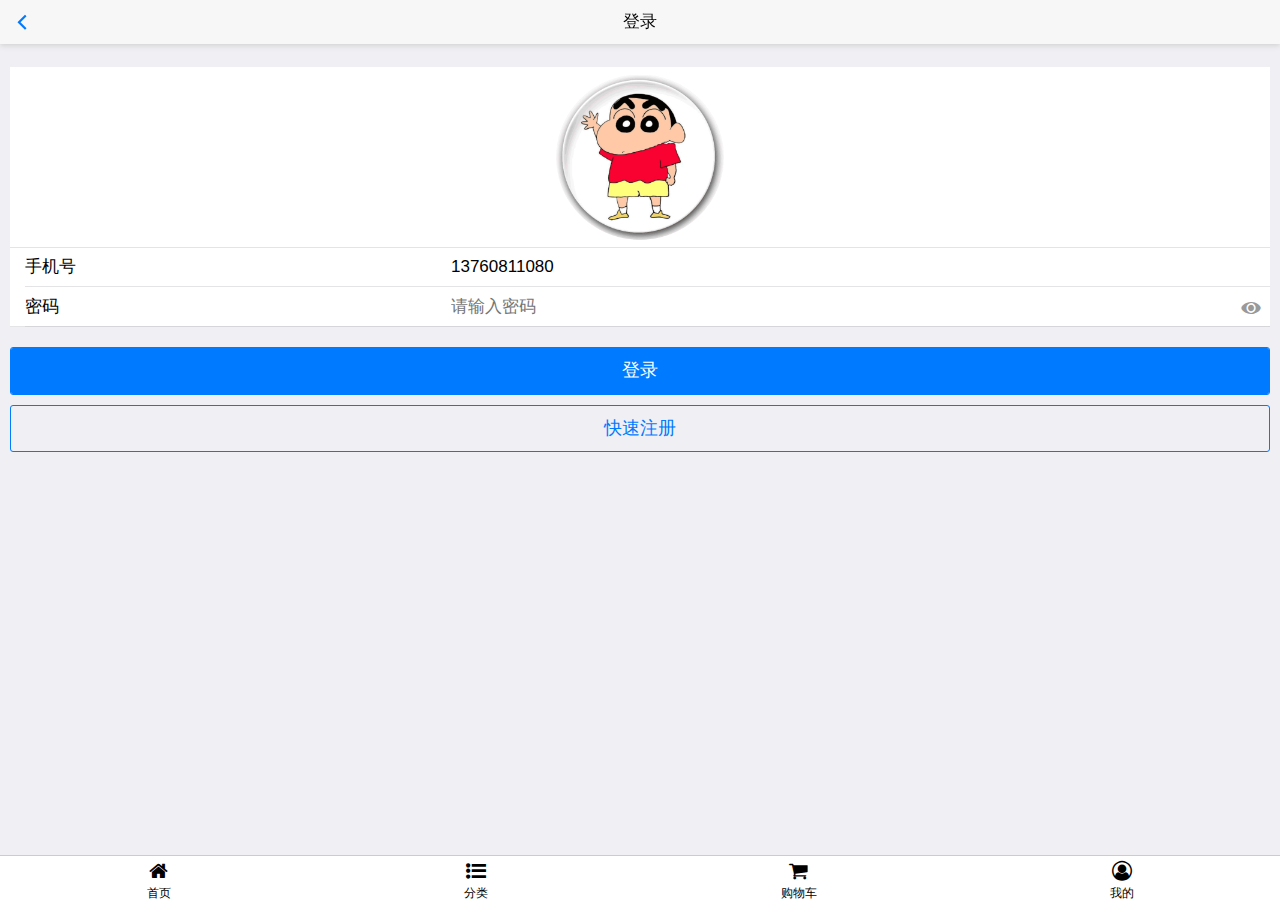
<file: code/pages/login.html>
<!DOCTYPE html>
<html lang="en">

<head>
  <meta charset="UTF-8">
  <meta name="viewport" content="width=device-width, initial-scale=1.0,maximum-scale=1,minimum-scale=1,user-scalable=no">
  <meta http-equiv="X-UA-Compatible" content="ie=edge">
  <title>登录之白日做梦的高薪</title>
  <link rel="stylesheet" href="../lib/mui/css/mui.min.css">
  <link rel="stylesheet" href="../lib/fontawesome/css/font-awesome.min.css">
  <link rel="stylesheet" href="../css/login.css">

</head>

<body>
  <!-- 头部 -->
  <div class="register-header mui-bar mui-bar-nav">
    <h1 class="mui-title">登录</h1>
    <a class="mui-action-back mui-icon mui-icon-left-nav mui-pull-left"></a>
  </div>


  <!-- 主体内容 -->
  <div class="pyg-views">
   
    <div class="logo">
    </div>

    <form class="mui-input-group">
      <div class="mui-input-row">
        <label>手机号</label>
        <input type="text" name="mobile" class="mui-input-clear" value="13760811080" placeholder="请输入手机号">
      </div>


      <div class="mui-input-row">
        <label>密码</label>
        <input type="password" name="pwd" class="mui-input-password" placeholder="请输入密码">
      </div>

    </form>
    <div class="btn">
      <a id="btn-login" class="mui-btn mui-btn-primary" href="javascript:;">登录</a>
      <a class="mui-btn mui-btn-primary mui-btn-outlined" href="./register.html">快速注册</a>
    </div>

  </div>

  <!-- 底部 -->
  <footer>
    <a href="../index.html">
      <div class="fa fa-home"></div>
      <div>首页</div>
    </a>
    <a href="./category.html">
      <div class="fa fa-list-ul"></div>
      <div>分类</div>
    </a>
    <a href="./cart.html">
      <div class="fa fa-shopping-cart"></div>
      <div>购物车</div>
    </a>
    <a href="./me.html">
      <div class="fa fa-user-circle-o"></div>
      <div>我的</div>
    </a>
  </footer>

</body>



<script src="../lib/mui/js/mui.min.js"></script>
<script src="../lib/zepto/zepto.js"></script>
<script src="../js/common.js"></script>
<script src="../js/login.js"></script>

</html>
</file>
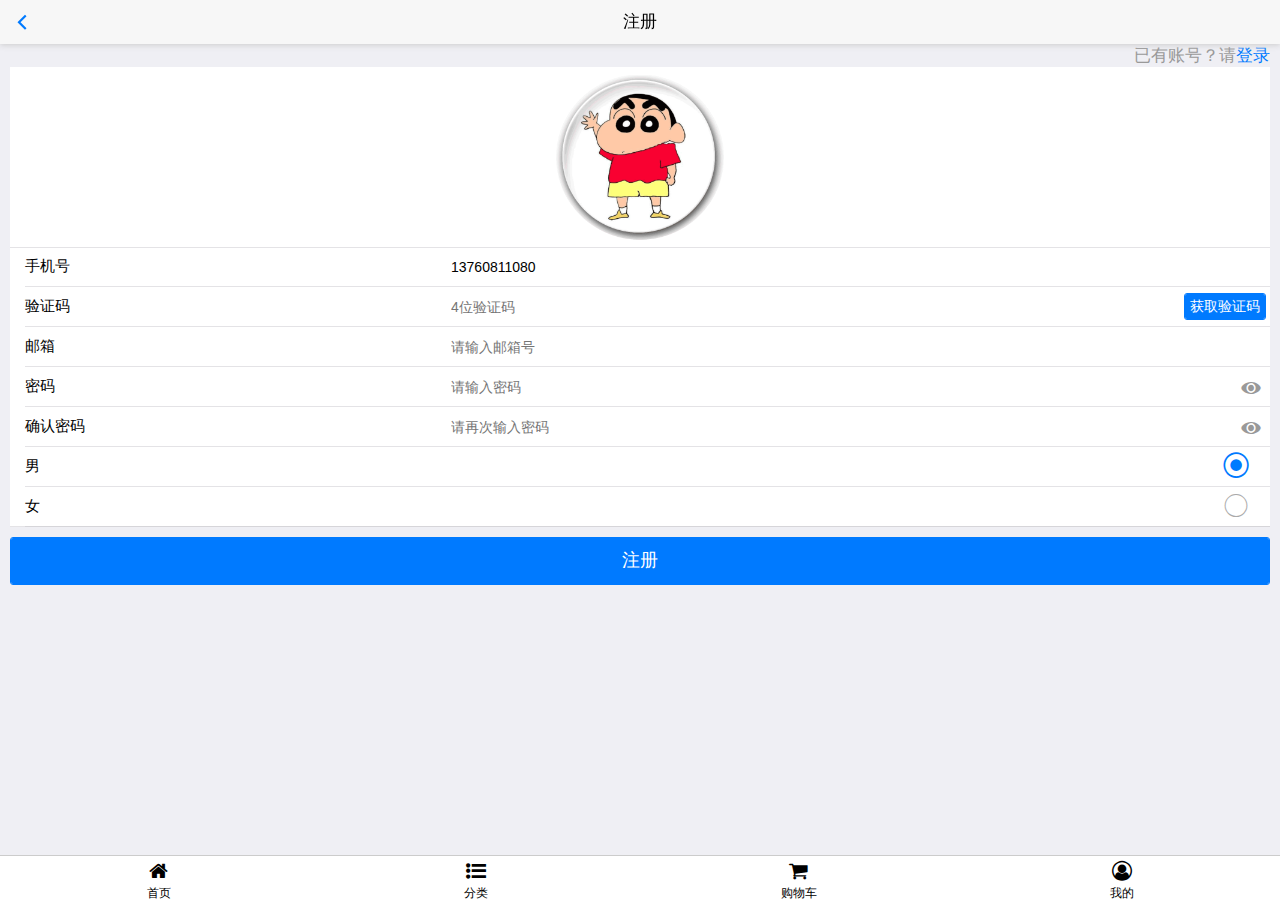
<file: code/pages/register.html>
<!DOCTYPE html>
<html lang="en">

<head>
  <meta charset="UTF-8">
  <meta name="viewport" content="width=device-width, initial-scale=1.0,maximum-scale=1,minimum-scale=1,user-scalable=no">
  <meta http-equiv="X-UA-Compatible" content="ie=edge">
  <title>注册之想入非非的高薪</title>
  <link rel="stylesheet" href="../lib/mui/css/mui.min.css">
  <link rel="stylesheet" href="../lib/fontawesome/css/font-awesome.min.css">
  <link rel="stylesheet" href="../css/register.css">

</head>

<body>
  <!-- 头部 -->
  <div class="register-header mui-bar mui-bar-nav">
    <h1 class="mui-title">注册</h1>
    <a class="mui-action-back mui-icon mui-icon-left-nav mui-pull-left"></a>
  </div>


  <!-- 主体内容 -->
  <div class="pyg-views">
    <div class="logo">
      <span>已有账号？请<a class="primary" href="./login.html">登录</a></span>
    </div>
  
    <form class="mui-input-group">
      <div class="mui-input-row">
        <label>手机号</label>
        <input type="text" name="mobile" class="mui-input-clear" value="13760811080" placeholder="请输入手机号">
      </div>

      <div class="mui-input-row form-code">
        <label>验证码</label>
        <input type="text" name="code" placeholder="4位验证码">
        <button id="btn-code" type="button" class="mui-btn mui-btn-primary" >获取验证码</button>
      </div>

      <div class="mui-input-row">
        <label>邮箱</label>
        <input type="text" name="email" class="mui-input-clear" placeholder="请输入邮箱号">
      </div>

      <div class="mui-input-row">
        <label>密码</label>
        <input type="password" name="pwd" class="mui-input-password" placeholder="请输入密码">
      </div>

      <div class="mui-input-row">
        <label>确认密码</label>
        <input type="password" name="pwd2" class="mui-input-password" placeholder="请再次输入密码">
      </div>

      <div class="mui-input-row mui-radio mui-right">
        <label>男</label>
        <input name="gender" checked type="radio" value="男">
      </div>

      <div class="mui-input-row mui-radio mui-right">
        <label>女</label>
        <input name="gender" type="radio" value="女">
      </div>
    </form>
    <div class="btn">
      <a id="btn-register" class="mui-btn mui-btn-primary" href="javascript:;">注册</a>
    </div>

  </div>

  <!-- 底部 -->
  <footer>
    <a href="../index.html">
      <div class="fa fa-home"></div>
      <div>首页</div>
    </a>
    <a href="./category.html">
      <div class="fa fa-list-ul"></div>
      <div>分类</div>
    </a>
    <a href="./cart.html">
      <div class="fa fa-shopping-cart"></div>
      <div>购物车</div>
    </a>
    <a href="./me.html">
      <div class="fa fa-user-circle-o"></div>
      <div>我的</div>
    </a>
  </footer>

</body>



<script src="../lib/mui/js/mui.min.js"></script>
<script src="../lib/zepto/zepto.js"></script>
<script src="../js/common.js"></script>
<script src="../js/register.js"></script>

</html>
</file>
<file: code/css/login.css>
@charset "UTF-8";
/* 公共样式 */
html, body {
  height: 100%;
}

body {
  padding: 45px 0px;
}

img {
  display: block;
  width: 100%;
}

/* 封装重置ul的样式 */
/* 头部 */
header {
  height: 45px;
  position: fixed;
  top: 0;
  left: 0;
  width: 100%;
  background: #f7f7f7;
  padding: 5px 10px;
}

/* 主体 */
.pyg-views {
  height: 100%;
  overflow: scroll;
}

/* 底部 */
footer {
  height: 45px;
  position: fixed;
  bottom: 0;
  left: 0;
  width: 100%;
  display: -webkit-box;
  display: -ms-flexbox;
  display: flex;
  background: #fff;
  -ms-flex-pack: distribute;
      justify-content: space-around;
  padding: 5px 0;
  border-top: 1px solid #ccc;
}

footer a {
  color: #000000;
  display: block;
  text-align: center;
}

footer a div {
  font-size: 12px;
}

footer a .fa {
  font-size: 20px;
}

/* 正在等待的样式 */
.loadding::before {
  position: fixed;
  top: 0;
  left: 0;
  width: 100%;
  height: 100%;
  background-color: #fff;
  opacity: .5;
  content: "";
  z-index: 100;
}

.loadding::after {
  font: normal normal normal 14px/1 FontAwesome;
  font-size: 60px;
  content: "\f110";
  z-index: 101;
  -webkit-animation: fa-spin 1s infinite linear;
          animation: fa-spin 1s infinite linear;
  position: fixed;
  color: pink;
  top: 40%;
  left: 50%;
  margin-left: -30px;
}

/* 选中按钮的颜色 */
.mui-text-primary {
  color: #007aff;
}

.pyg-views {
  padding: 22px 10px 10px;
}

.pyg-views .logo {
  height: 180px;
  background: #fff url("../static/images/aaa.png") center center no-repeat;
  background-size: 180px 180px;
}

.pyg-views .btn {
  margin-top: 20px;
}

.pyg-views .btn a {
  display: block;
  padding: 10px;
  font-size: 18px;
}

.pyg-views .btn #btn-login {
  margin-bottom: 10px;
}
/*# sourceMappingURL=login.css.map */
</file>
<file: code/css/register.css>
@charset "UTF-8";
/* 公共样式 */
html, body {
  height: 100%;
}

body {
  padding: 45px 0px;
}

img {
  display: block;
  width: 100%;
}

/* 封装重置ul的样式 */
/* 头部 */
header {
  height: 45px;
  position: fixed;
  top: 0;
  left: 0;
  width: 100%;
  background: #f7f7f7;
  padding: 5px 10px;
}

/* 主体 */
.pyg-views {
  height: 100%;
  overflow: scroll;
}

/* 底部 */
footer {
  height: 45px;
  position: fixed;
  bottom: 0;
  left: 0;
  width: 100%;
  display: -webkit-box;
  display: -ms-flexbox;
  display: flex;
  background: #fff;
  -ms-flex-pack: distribute;
      justify-content: space-around;
  padding: 5px 0;
  border-top: 1px solid #ccc;
}

footer a {
  color: #000000;
  display: block;
  text-align: center;
}

footer a div {
  font-size: 12px;
}

footer a .fa {
  font-size: 20px;
}

/* 正在等待的样式 */
.loadding::before {
  position: fixed;
  top: 0;
  left: 0;
  width: 100%;
  height: 100%;
  background-color: #fff;
  opacity: .5;
  content: "";
  z-index: 100;
}

.loadding::after {
  font: normal normal normal 14px/1 FontAwesome;
  font-size: 60px;
  content: "\f110";
  z-index: 101;
  -webkit-animation: fa-spin 1s infinite linear;
          animation: fa-spin 1s infinite linear;
  position: fixed;
  color: pink;
  top: 40%;
  left: 50%;
  margin-left: -30px;
}

/* 选中按钮的颜色 */
.mui-text-primary {
  color: #007aff;
}

.pyg-views {
  padding: 22px 10px 10px;
  position: relative;
}

.pyg-views .logo {
  height: 180px;
  background: #fff url("../static/images/aaa.png") center center no-repeat;
  background-size: 180px 180px;
}

.pyg-views .logo span {
  position: absolute;
  top: 0;
  right: 10px;
  color: #999;
}

.pyg-views form label {
  font-size: 15px;
}

.pyg-views form input {
  font-size: 14px;
}

.pyg-views form .form-code {
  position: relative;
}

.pyg-views form .form-code button {
  width: auto;
  position: absolute;
  right: 4px;
  top: 6px;
  padding: 5px;
}

.pyg-views .btn {
  margin-top: 10px;
}

.pyg-views .btn a {
  width: 100%;
  padding: 10px;
  font-size: 18px;
}
/*# sourceMappingURL=register.css.map */
</file>
